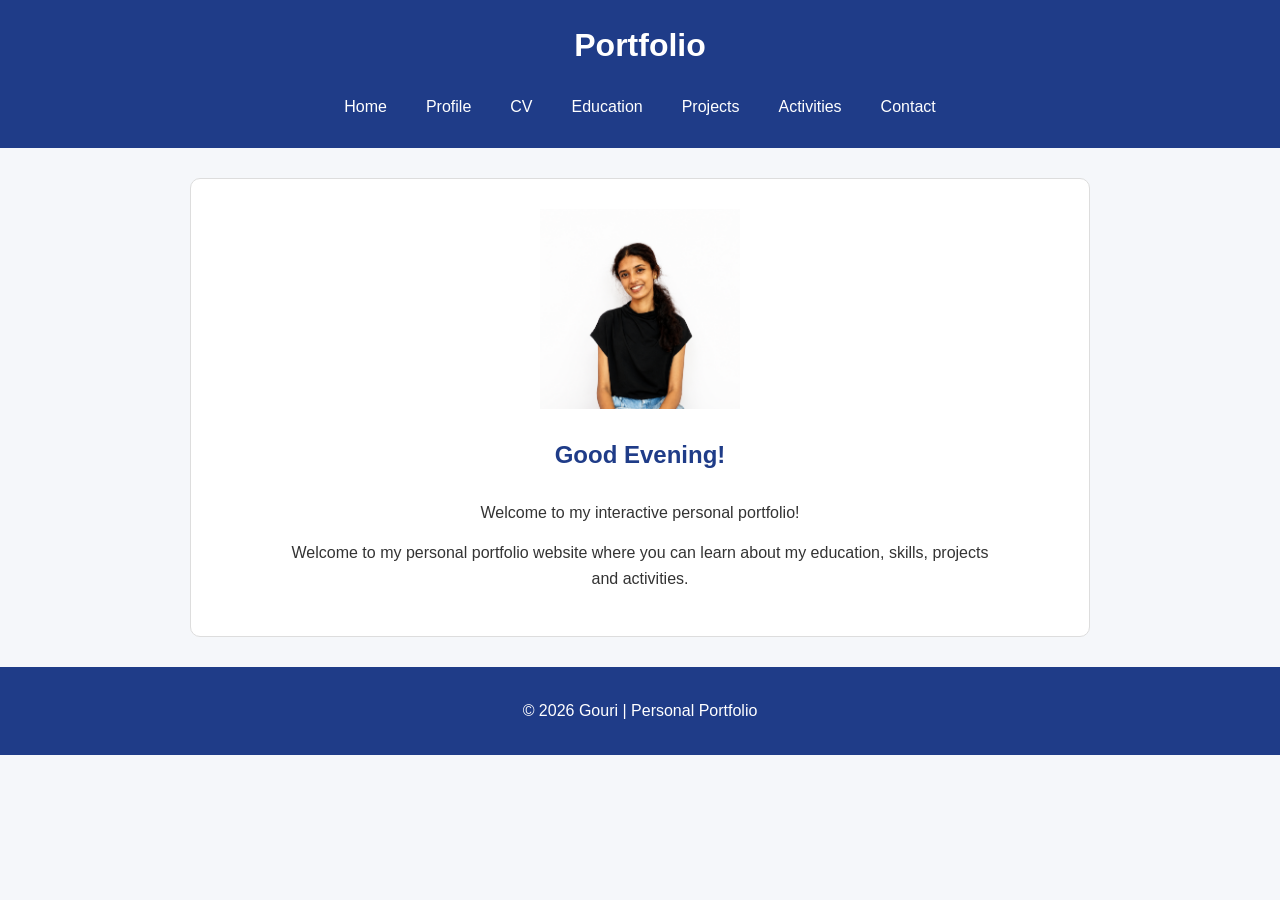
<file: index.html>
<!DOCTYPE html>
<html lang="en">

<head>
    <meta charset="UTF-8">
    <meta name="viewport" content="width=device-width, initial-scale=1.0">

    <meta name="description" content="Personal portfolio of Gouri">
    <meta name="author" content="Gouri">

    <title>Gouri | Home</title>

    <link rel="stylesheet" href="style.css">
</head>

<body>

    <!-- Header -->
    <header>
        <h1>Portfolio</h1>

        <!-- Navigation -->
        <nav>
            <a href="index.html">Home</a>
            <a href="profile.html">Profile</a>
            <a href="cv.html">CV</a>
            <a href="education.html">Education</a>
            <a href="projects.html">Projects</a>
            <a href="activities.html">Activities</a>
            <a href="contact.html">Contact</a>
        </nav>
    </header>


    <!-- Main Content -->
    <main>

        <section class="home">

    <img src="profile.png" alt="Profile Image" style="width: 200px; height: 200px; object-fit: cover;">

    <h2 id="greeting">Welcome!</h2>

<p id="welcome-message">
    Hello! I am Gouri, a B.Tech student specializing in
    Artificial Intelligence and Data Science.
</p>

    <p>
        Welcome to my personal portfolio website where you can
        learn about my education, skills, projects and activities.
    </p>

</section>

    </main>


    <!-- Footer -->
    <footer>
        <p>&copy; 2026 Gouri | Personal Portfolio</p>
    </footer>
<script src="script.js"></script>
</body>

</html>
</file>
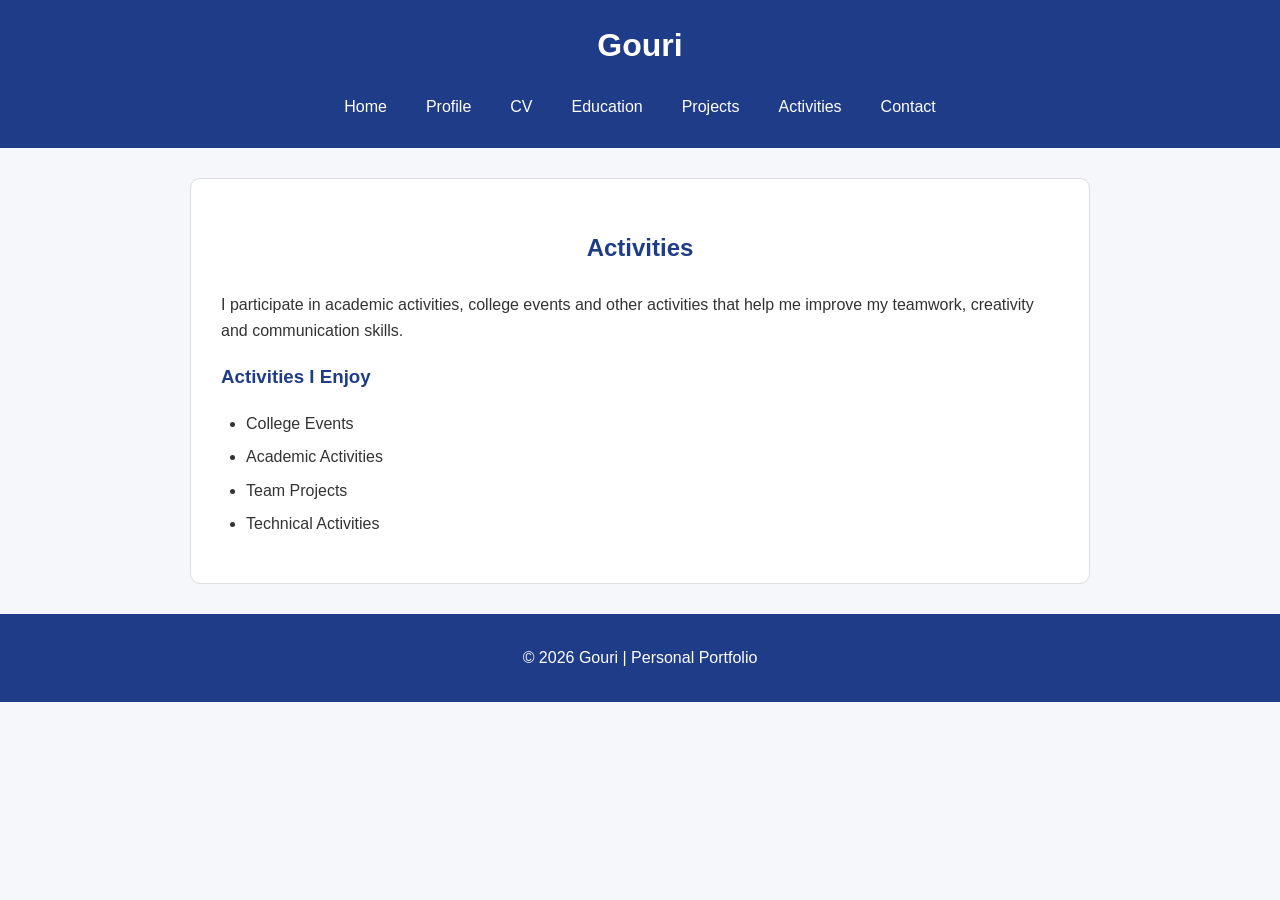
<file: Activities.html>
<!DOCTYPE html>
<html lang="en">

<head>
    <meta charset="UTF-8">
    <meta name="viewport" content="width=device-width, initial-scale=1.0">

    <meta name="description" content="Gouri's activities">
    <meta name="author" content="Gouri">

    <title>Gouri | Activities</title>

    <link rel="stylesheet" href="style.css">
</head>

<body>

    <header>
        <h1>Gouri</h1>

        <nav>
            <a href="index.html">Home</a>
            <a href="profile.html">Profile</a>
            <a href="cv.html">CV</a>
            <a href="education.html">Education</a>
            <a href="projects.html">Projects</a>
            <a href="activities.html">Activities</a>
            <a href="contact.html">Contact</a>
        </nav>
    </header>

    <main>

        <section>

            <h2>Activities</h2>

            <p>
                I participate in academic activities, college events
                and other activities that help me improve my teamwork,
                creativity and communication skills.
            </p>

            <h3>Activities I Enjoy</h3>

            <ul>
                <li>College Events</li>
                <li>Academic Activities</li>
                <li>Team Projects</li>
                <li>Technical Activities</li>
            </ul>

        </section>

    </main>

    <footer>
        <p>&copy; 2026 Gouri | Personal Portfolio</p>
    </footer>

</body>

</html>
</file>
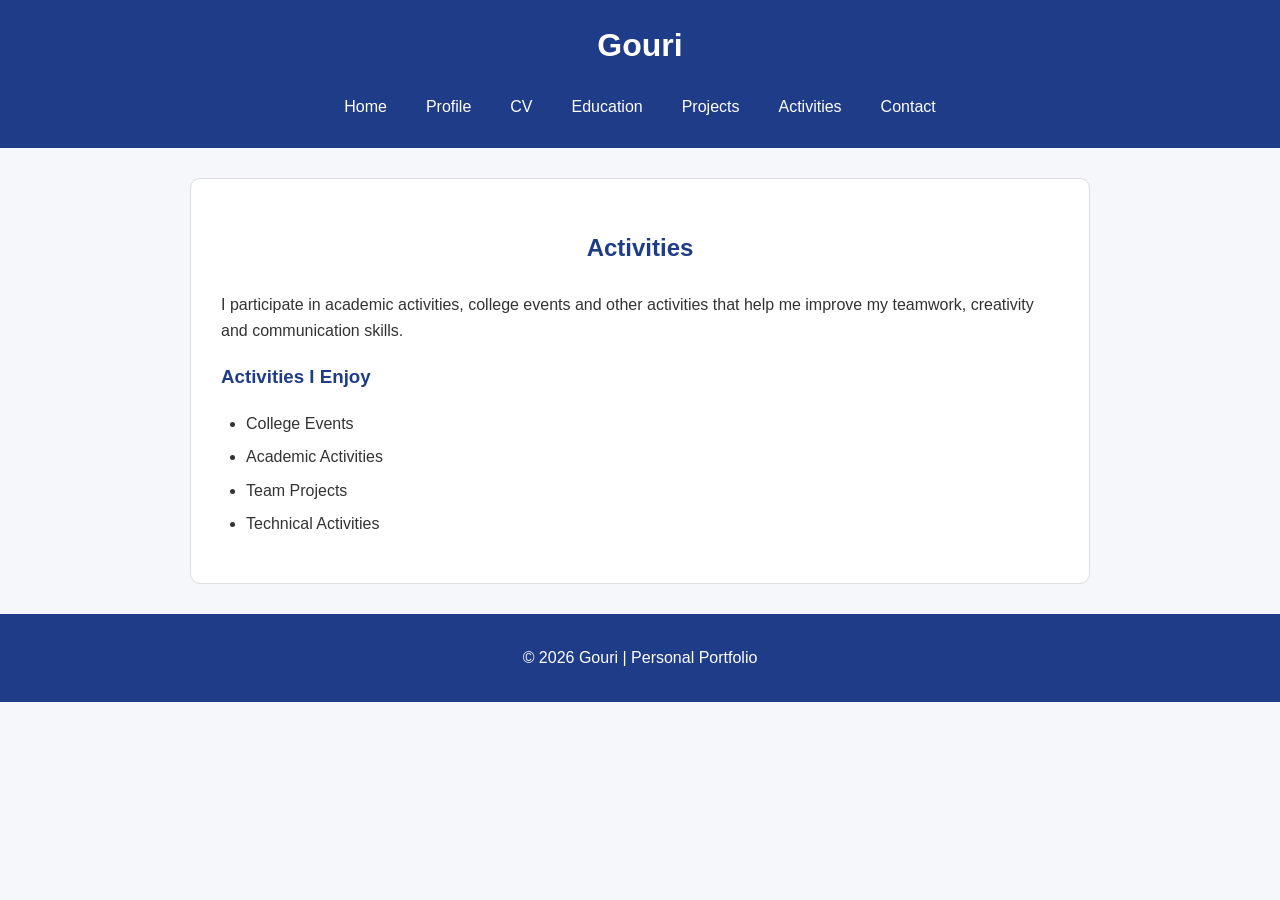
<file: activities.html>
<!DOCTYPE html>
<html lang="en">

<head>
    <meta charset="UTF-8">
    <meta name="viewport" content="width=device-width, initial-scale=1.0">

    <meta name="description" content="Gouri's activities">
    <meta name="author" content="Gouri">

    <title>Gouri | Activities</title>

    <link rel="stylesheet" href="style.css">
</head>

<body>

    <header>
        <h1>Gouri</h1>

        <nav>
            <a href="index.html">Home</a>
            <a href="profile.html">Profile</a>
            <a href="cv.html">CV</a>
            <a href="education.html">Education</a>
            <a href="projects.html">Projects</a>
            <a href="activities.html">Activities</a>
            <a href="contact.html">Contact</a>
        </nav>
    </header>

    <main>

        <section>

            <h2>Activities</h2>

            <p>
                I participate in academic activities, college events
                and other activities that help me improve my teamwork,
                creativity and communication skills.
            </p>

            <h3>Activities I Enjoy</h3>

            <ul>
                <li>College Events</li>
                <li>Academic Activities</li>
                <li>Team Projects</li>
                <li>Technical Activities</li>
            </ul>

        </section>

    </main>

    <footer>
        <p>&copy; 2026 Gouri | Personal Portfolio</p>
    </footer>

</body>

</html>
</file>
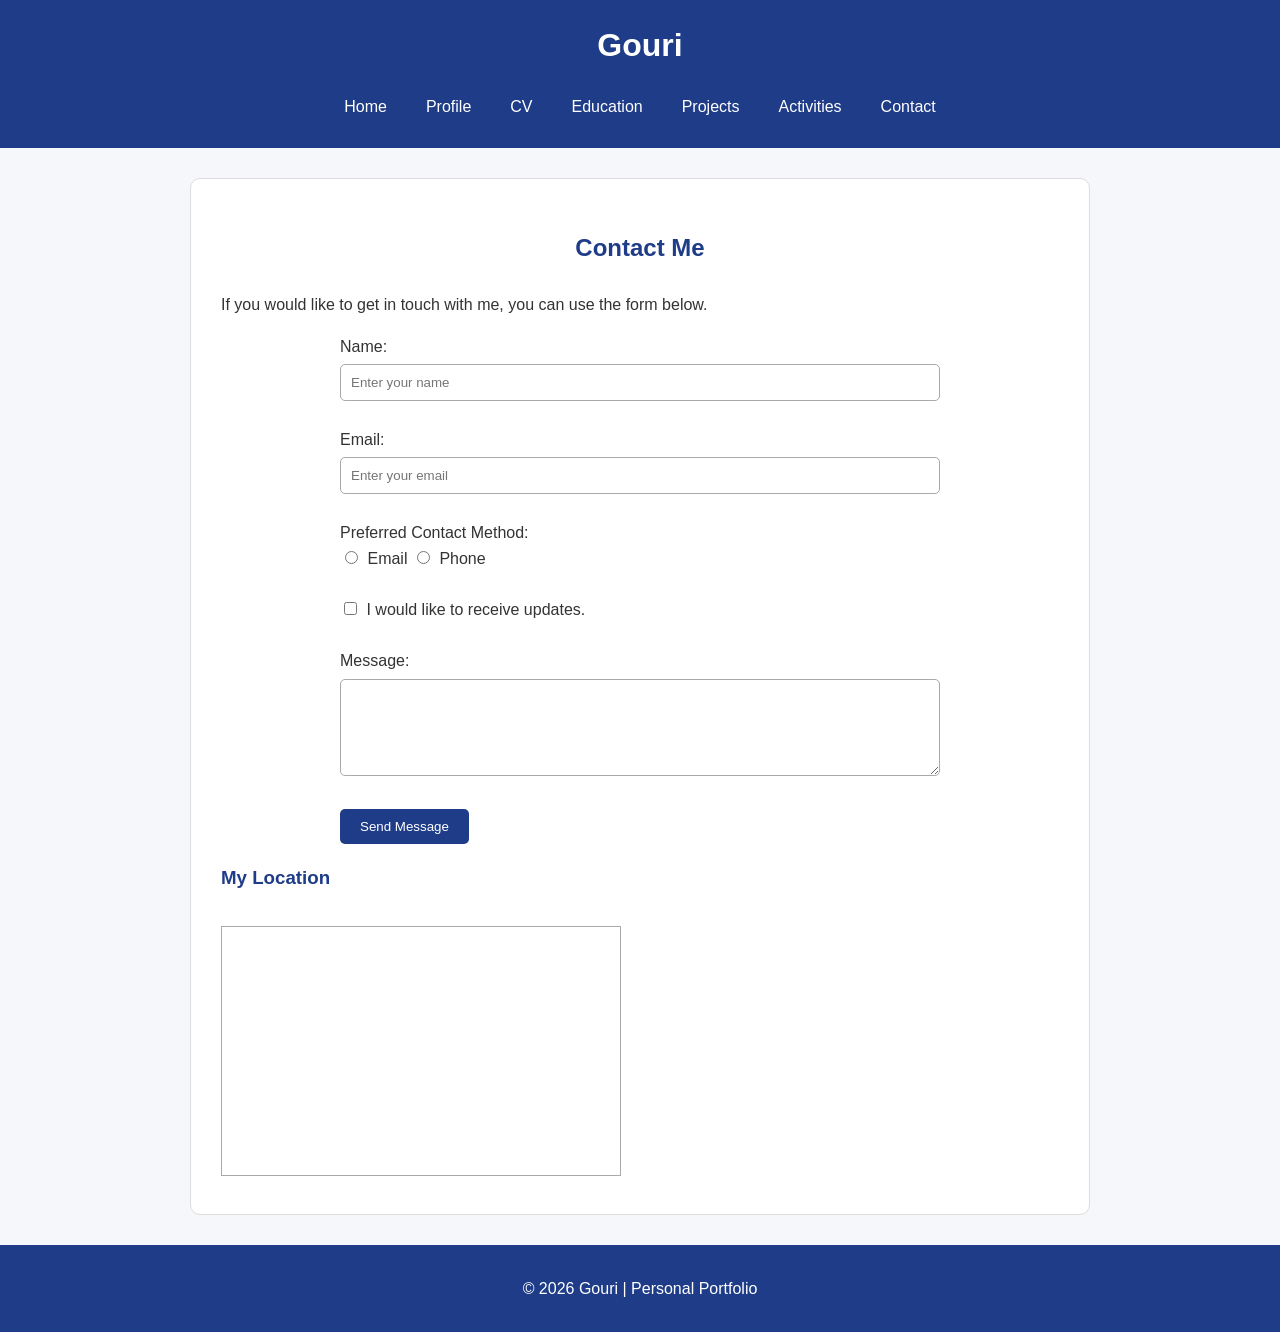
<file: Contact.html>
<!DOCTYPE html>
<html lang="en">

<head>
    <meta charset="UTF-8">
    <meta name="viewport" content="width=device-width, initial-scale=1.0">

    <meta name="description" content="Contact Gouri">
    <meta name="author" content="Gouri">

    <title>Gouri | Contact</title>

    <link rel="stylesheet" href="style.css">
</head>

<body>

    <header>
        <h1>Gouri</h1>

        <nav>
            <a href="index.html">Home</a>
            <a href="profile.html">Profile</a>
            <a href="cv.html">CV</a>
            <a href="education.html">Education</a>
            <a href="projects.html">Projects</a>
            <a href="activities.html">Activities</a>
            <a href="contact.html">Contact</a>
        </nav>
    </header>


    <main>

        <section>

            <h2>Contact Me</h2>

            <p>
                If you would like to get in touch with me, you can
                use the form below.
            </p>


            <!-- Contact Form -->

            <form>

                <label for="name">Name:</label>
                <br>

                <input type="text"
                       id="name"
                       name="name"
                       placeholder="Enter your name"
                       required>

                <br><br>


                <label for="email">Email:</label>
                <br>

                <input type="email"
                       id="email"
                       name="email"
                       placeholder="Enter your email"
                       required>

                <br><br>


                <label>Preferred Contact Method:</label>
                <br>

                <input type="radio"
                       id="email-contact"
                       name="contact"
                       value="email">

                <label for="email-contact">Email</label>

                <input type="radio"
                       id="phone-contact"
                       name="contact"
                       value="phone">

                <label for="phone-contact">Phone</label>

                <br><br>


                <input type="checkbox"
                       id="updates"
                       name="updates">

                <label for="updates">
                    I would like to receive updates.
                </label>

                <br><br>


                <label for="message">Message:</label>
                <br>

                <textarea id="message"
                          name="message"
                          rows="5"
                          cols="30"
                          placeholder="Enter your message">
                </textarea>

                <br><br>


                <button type="submit">Send Message</button>

            </form>


            <!-- Embedded Content -->

            <h3>My Location</h3>

            <iframe
                src="https://www.google.com/maps?q=Kerala,India&output=embed"
                width="400"
                height="250"
                title="Map showing Kerala, India">
            </iframe>

        </section>

    </main>


    <footer>
        <p>&copy; 2026 Gouri | Personal Portfolio</p>
    </footer>

</body>

</html>
</file>
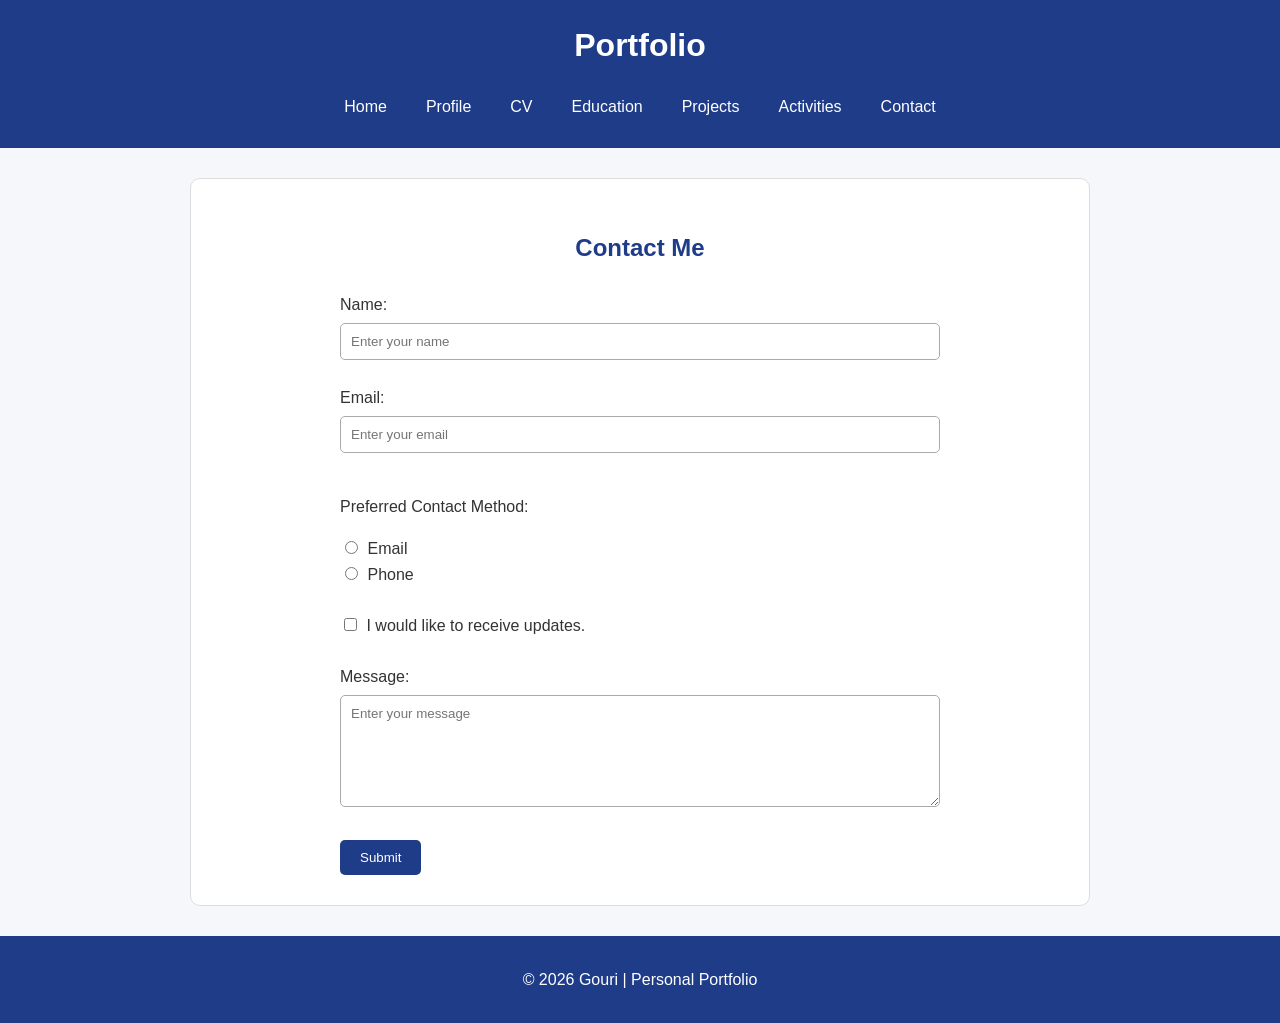
<file: contact.html>
<!DOCTYPE html>
<html lang="en">

<head>
    <meta charset="UTF-8">
    <meta name="viewport" content="width=device-width, initial-scale=1.0">

    <meta name="description" content="Contact Gouri">
    <meta name="author" content="Gouri">

    <title>Gouri | Contact</title>

    <link rel="stylesheet" href="style.css">
</head>

<body>

    <!-- Header -->
    <header>
        <h1>Portfolio</h1>

        <!-- Navigation -->
        <nav>
            <a href="index.html">Home</a>
            <a href="profile.html">Profile</a>
            <a href="cv.html">CV</a>
            <a href="education.html">Education</a>
            <a href="projects.html">Projects</a>
            <a href="activities.html">Activities</a>
            <a href="contact.html">Contact</a>
        </nav>
    </header>


    <!-- Main Content -->
    <main>

        <section>

            <h2>Contact Me</h2>

            <form id="contactForm">

                <!-- Name -->
                <label for="name">Name:</label>

                <input
                    type="text"
                    id="name"
                    name="name"
                    placeholder="Enter your name"
                >

                <span id="nameError"></span>

                <br><br>


                <!-- Email -->
                <label for="email">Email:</label>

                <input
                    type="email"
                    id="email"
                    name="email"
                    placeholder="Enter your email"
                >

                <span id="emailError"></span>

                <br><br>


                <!-- Preferred Contact Method -->
                <p>Preferred Contact Method:</p>

                <input
                    type="radio"
                    id="contactEmail"
                    name="contact"
                    value="email"
                >

                <label for="contactEmail">Email</label>

                <br>

                <input
                    type="radio"
                    id="contactPhone"
                    name="contact"
                    value="phone"
                >

                <label for="contactPhone">Phone</label>

                <br><br>


                <!-- Updates -->
                <input
                    type="checkbox"
                    id="updates"
                    name="updates"
                >

                <label for="updates">
                    I would like to receive updates.
                </label>

                <br><br>


                <!-- Message -->
                <label for="message">Message:</label>

                <textarea
                    id="message"
                    name="message"
                    rows="6"
                    placeholder="Enter your message"
                ></textarea>

                <span id="messageError"></span>

                <br><br>


                <!-- Submit Button -->
                <button type="submit">
                    Submit
                </button>

                <span id="successMessage"></span>

            </form>

        </section>

    </main>


    <!-- Footer -->
    <footer>
        <p>&copy; 2026 Gouri | Personal Portfolio</p>
    </footer>


    <!-- External JavaScript -->
    <script src="script.js"></script>

</body>

</html>
</file>
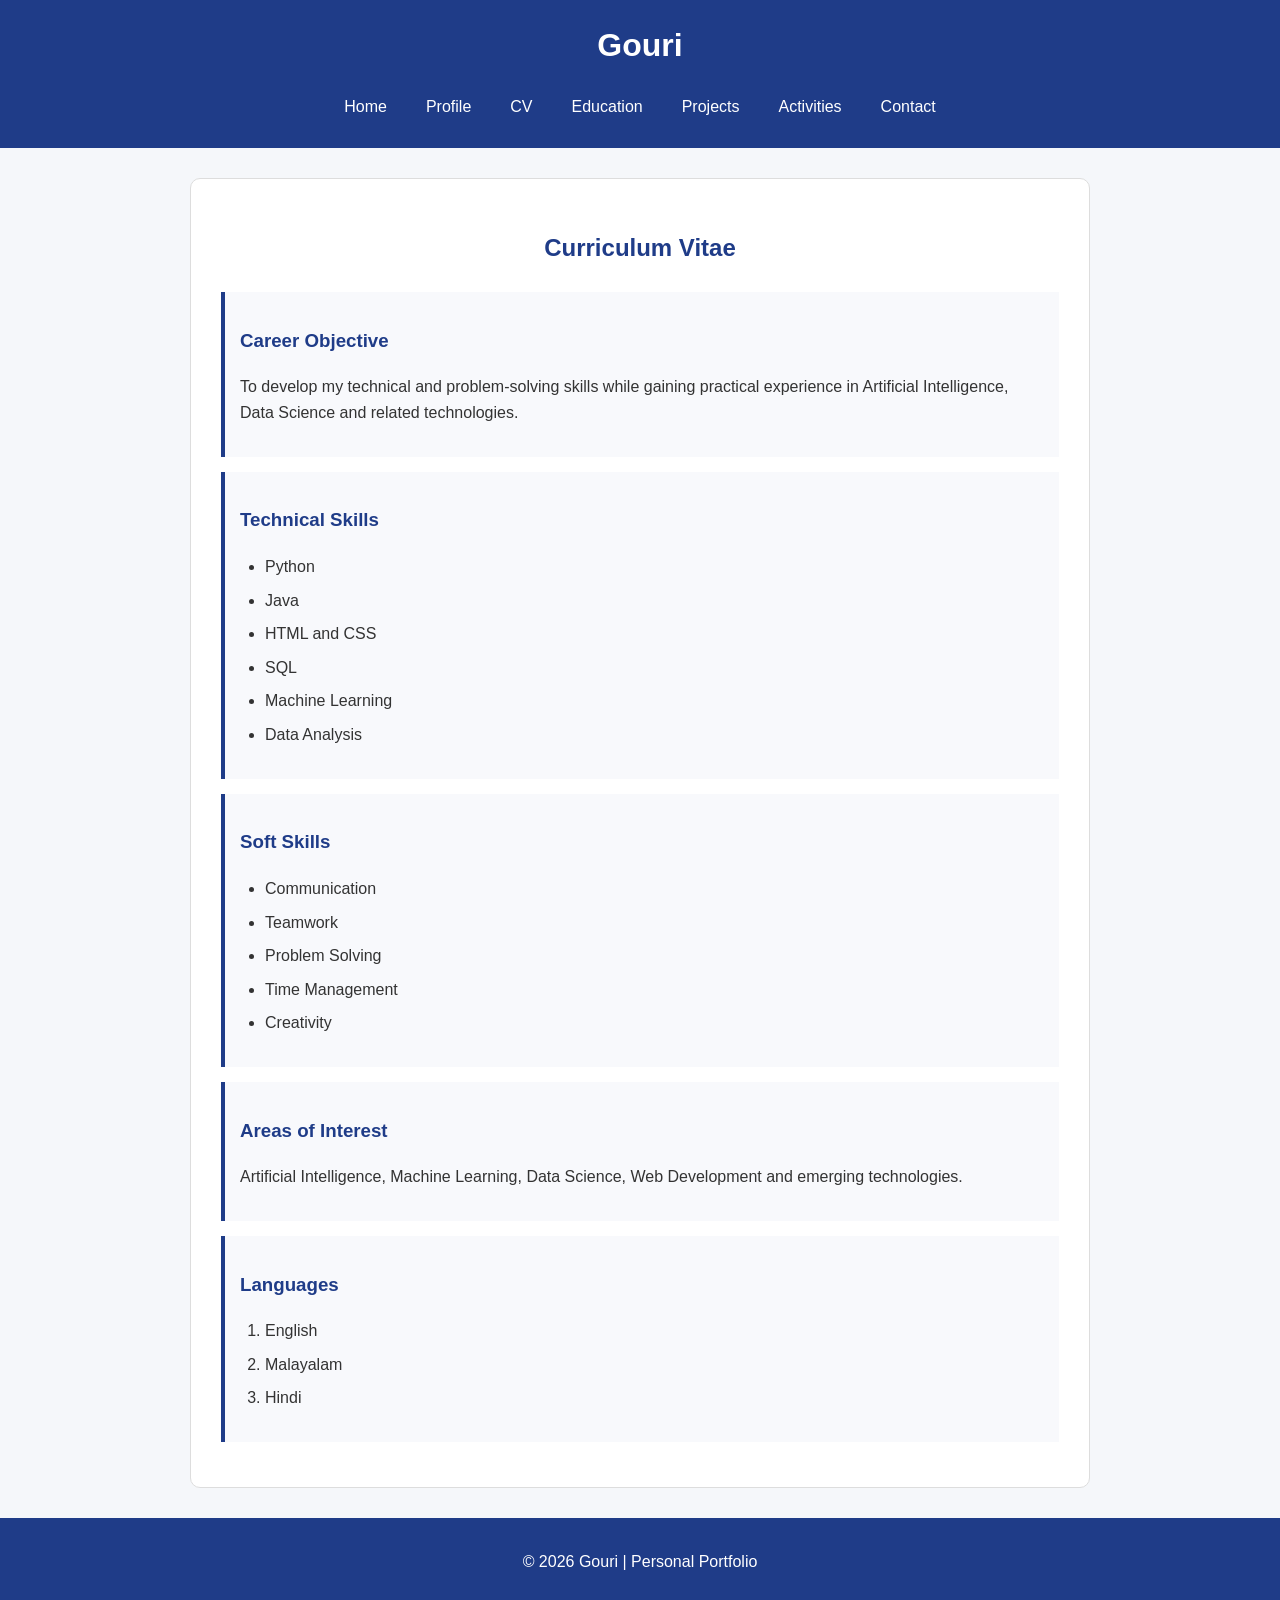
<file: CV.html>
<!DOCTYPE html>
<html lang="en">

<head>
    <meta charset="UTF-8">
    <meta name="viewport" content="width=device-width, initial-scale=1.0">

    <meta name="description" content="Gouri's Curriculum Vitae">
    <meta name="author" content="Gouri">

    <title>Gouri | CV</title>

    <link rel="stylesheet" href="style.css">
</head>

<body>

    <!-- Header -->
    <header>
        <h1>Gouri</h1>

        <nav>
            <a href="index.html">Home</a>
            <a href="profile.html">Profile</a>
            <a href="cv.html">CV</a>
            <a href="education.html">Education</a>
            <a href="projects.html">Projects</a>
            <a href="activities.html">Activities</a>
            <a href="contact.html">Contact</a>
        </nav>
    </header>


    <!-- Main Content -->
    <main>

        <section>

            <h2>Curriculum Vitae</h2>


            <!-- Career Objective -->
            <article>

                <h3>Career Objective</h3>

                <p>
                    To develop my technical and problem-solving skills while
                    gaining practical experience in Artificial Intelligence,
                    Data Science and related technologies.
                </p>

            </article>


            <!-- Technical Skills -->
            <article>

                <h3>Technical Skills</h3>

                <ul>
                    <li>Python</li>
                    <li>Java</li>
                    <li>HTML and CSS</li>
                    <li>SQL</li>
                    <li>Machine Learning</li>
                    <li>Data Analysis</li>
                </ul>

            </article>


            <!-- Soft Skills -->
            <article>

                <h3>Soft Skills</h3>

                <ul>
                    <li>Communication</li>
                    <li>Teamwork</li>
                    <li>Problem Solving</li>
                    <li>Time Management</li>
                    <li>Creativity</li>
                </ul>

            </article>


            <!-- Areas of Interest -->
            <article>

                <h3>Areas of Interest</h3>

                <p>
                    Artificial Intelligence, Machine Learning, Data Science,
                    Web Development and emerging technologies.
                </p>

            </article>


            <!-- Languages -->
            <article>

                <h3>Languages</h3>

                <ol>
                    <li>English</li>
                    <li>Malayalam</li>
                    <li>Hindi</li>
                </ol>

            </article>

        </section>

    </main>


    <!-- Footer -->
    <footer>
        <p>&copy; 2026 Gouri | Personal Portfolio</p>
    </footer>

</body>

</html>
</file>
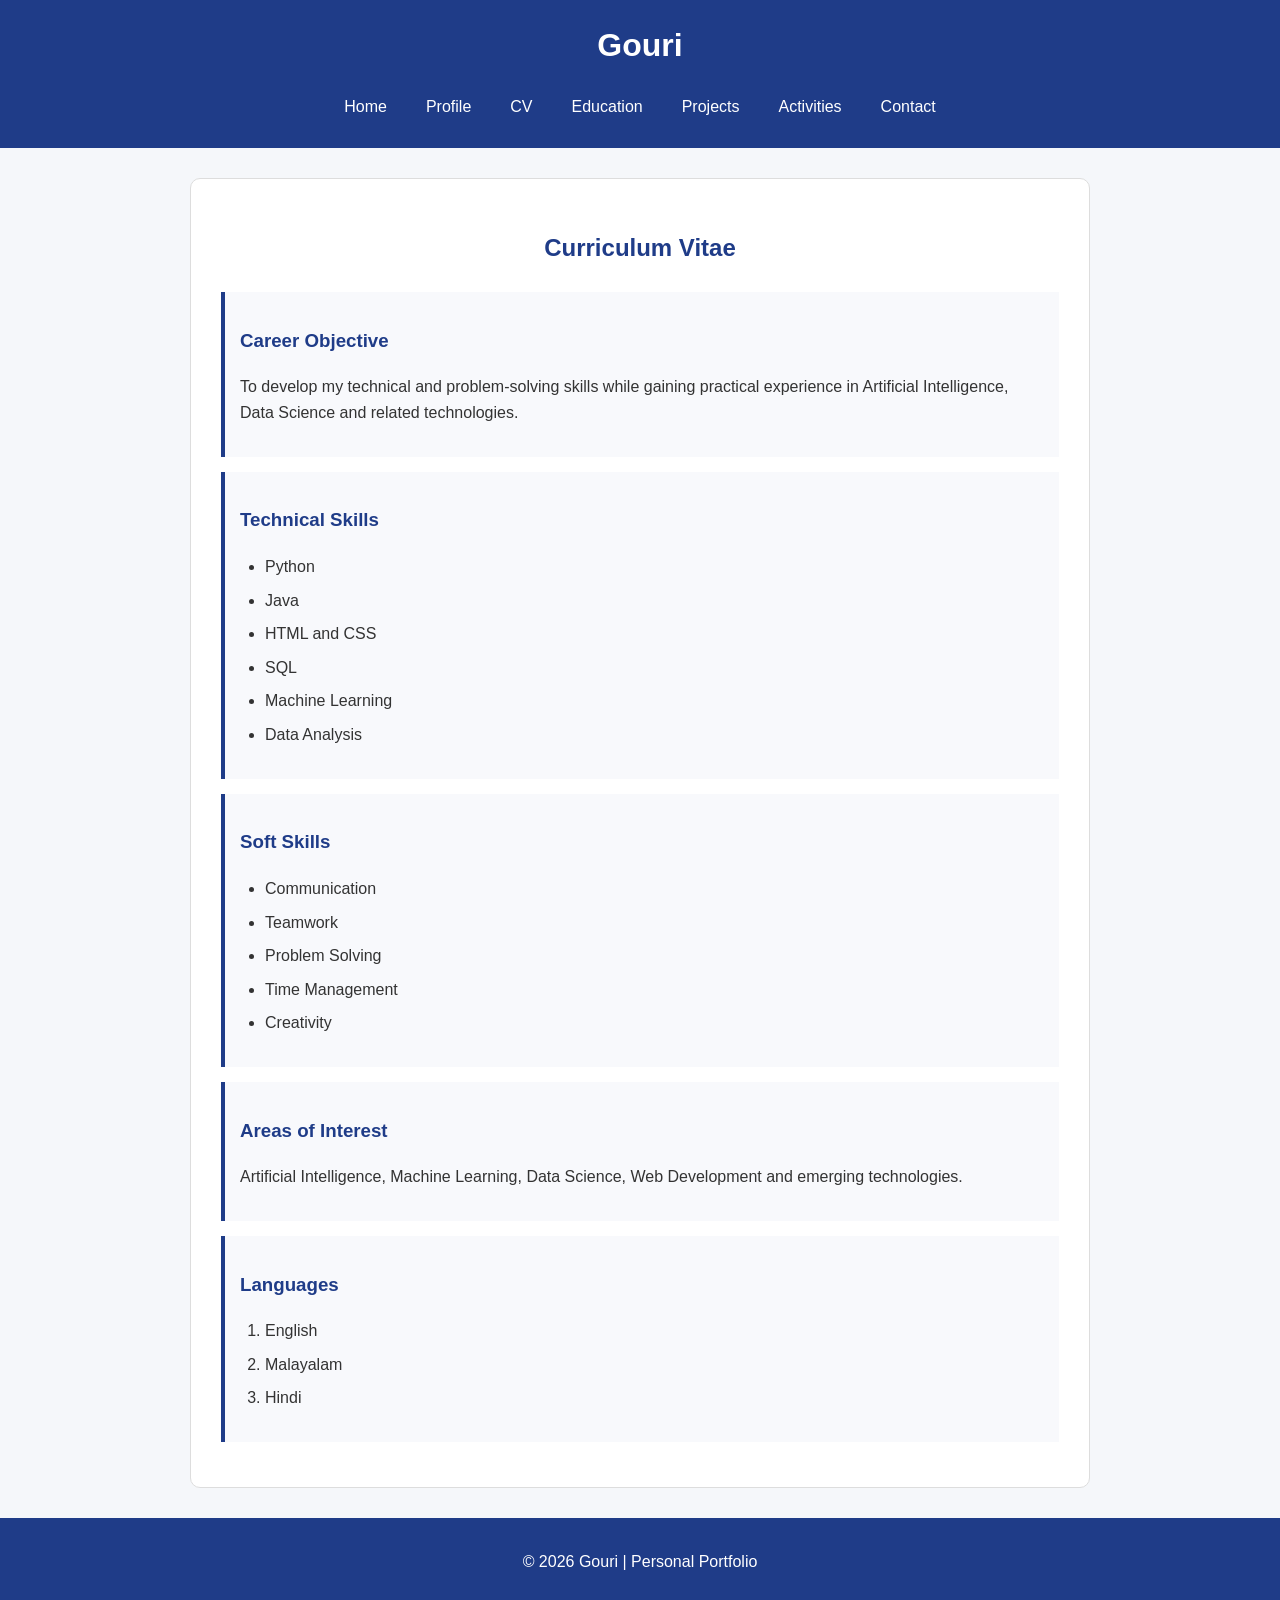
<file: cv.html>
<!DOCTYPE html>
<html lang="en">

<head>
    <meta charset="UTF-8">
    <meta name="viewport" content="width=device-width, initial-scale=1.0">

    <meta name="description" content="Gouri's Curriculum Vitae">
    <meta name="author" content="Gouri">

    <title>Gouri | CV</title>

    <link rel="stylesheet" href="style.css">
</head>

<body>

    <!-- Header -->
    <header>
        <h1>Gouri</h1>

        <nav>
            <a href="index.html">Home</a>
            <a href="profile.html">Profile</a>
            <a href="cv.html">CV</a>
            <a href="education.html">Education</a>
            <a href="projects.html">Projects</a>
            <a href="activities.html">Activities</a>
            <a href="contact.html">Contact</a>
        </nav>
    </header>


    <!-- Main Content -->
    <main>

        <section>

            <h2>Curriculum Vitae</h2>


            <!-- Career Objective -->
            <article>

                <h3>Career Objective</h3>

                <p>
                    To develop my technical and problem-solving skills while
                    gaining practical experience in Artificial Intelligence,
                    Data Science and related technologies.
                </p>

            </article>


            <!-- Technical Skills -->
            <article>

                <h3>Technical Skills</h3>

                <ul>
                    <li>Python</li>
                    <li>Java</li>
                    <li>HTML and CSS</li>
                    <li>SQL</li>
                    <li>Machine Learning</li>
                    <li>Data Analysis</li>
                </ul>

            </article>


            <!-- Soft Skills -->
            <article>

                <h3>Soft Skills</h3>

                <ul>
                    <li>Communication</li>
                    <li>Teamwork</li>
                    <li>Problem Solving</li>
                    <li>Time Management</li>
                    <li>Creativity</li>
                </ul>

            </article>


            <!-- Areas of Interest -->
            <article>

                <h3>Areas of Interest</h3>

                <p>
                    Artificial Intelligence, Machine Learning, Data Science,
                    Web Development and emerging technologies.
                </p>

            </article>


            <!-- Languages -->
            <article>

                <h3>Languages</h3>

                <ol>
                    <li>English</li>
                    <li>Malayalam</li>
                    <li>Hindi</li>
                </ol>

            </article>

        </section>

    </main>


    <!-- Footer -->
    <footer>
        <p>&copy; 2026 Gouri | Personal Portfolio</p>
    </footer>

</body>

</html>
</file>
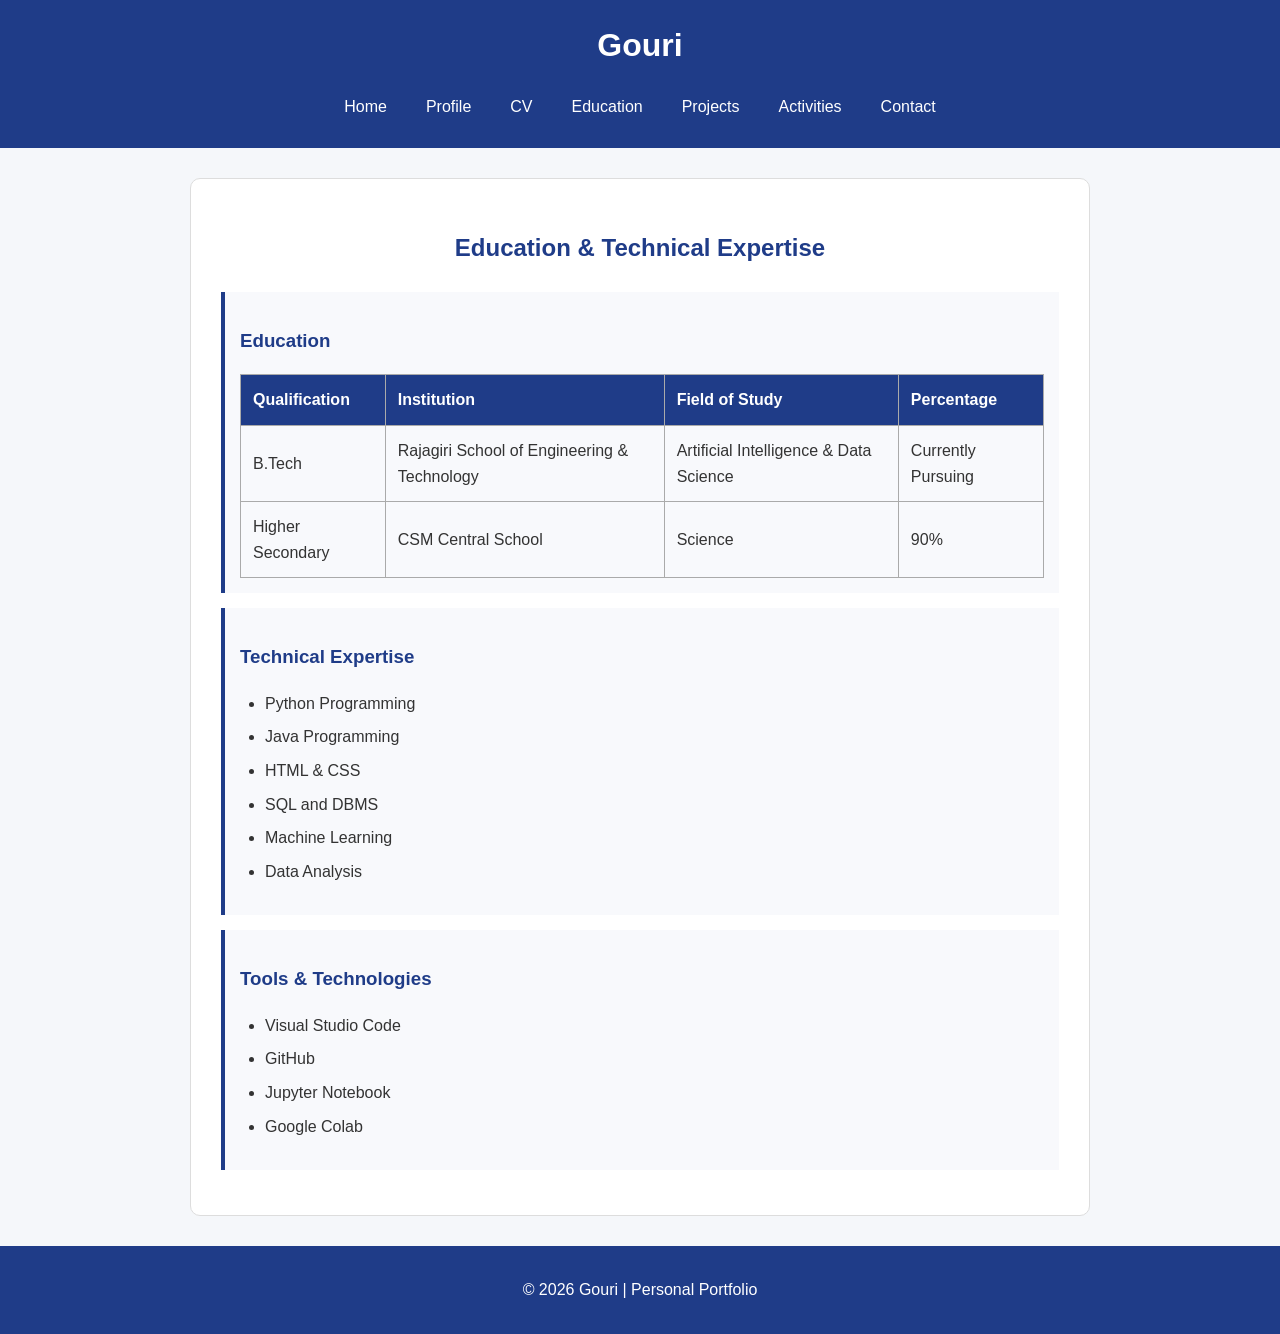
<file: Education.html>
<!DOCTYPE html>
<html lang="en">

<head>
    <meta charset="UTF-8">
    <meta name="viewport" content="width=device-width, initial-scale=1.0">

    <meta name="description" content="Gouri's education and technical expertise">
    <meta name="author" content="Gouri">

    <title>Gouri | Education & Skills</title>

    <link rel="stylesheet" href="style.css">
</head>

<body>

    <!-- Header -->
    <header>
        <h1>Gouri</h1>

        <nav>
            <a href="index.html">Home</a>
            <a href="profile.html">Profile</a>
            <a href="cv.html">CV</a>
            <a href="education.html">Education</a>
            <a href="projects.html">Projects</a>
            <a href="activities.html">Activities</a>
            <a href="contact.html">Contact</a>
        </nav>
    </header>


    <!-- Main Content -->
    <main>

        <section>

            <h2>Education & Technical Expertise</h2>


            <!-- Education Table -->

            <article>

                <h3>Education</h3>

                <table border="1">

                    <tr>
                        <th>Qualification</th>
                        <th>Institution</th>
                        <th>Field of Study</th>
                        <th>Percentage</th>
                    </tr>

                    <tr>
                        <td>B.Tech</td>
                        <td>Rajagiri School of Engineering & Technology</td>
                        <td>Artificial Intelligence & Data Science</td>
                        <td>Currently Pursuing</td>
                    </tr>

                    <tr>
                        <td>Higher Secondary</td>
                        <td>CSM Central School</td>
                        <td>Science</td>
                        <td>90%</td>
                    </tr>

                </table>

            </article>


            <!-- Technical Skills -->

            <article>

                <h3>Technical Expertise</h3>

                <ul>
                    <li>Python Programming</li>
                    <li>Java Programming</li>
                    <li>HTML & CSS</li>
                    <li>SQL and DBMS</li>
                    <li>Machine Learning</li>
                    <li>Data Analysis</li>
                </ul>

            </article>


            <!-- Tools -->

            <article>

                <h3>Tools & Technologies</h3>

                <ul>
                    <li>Visual Studio Code</li>
                    <li>GitHub</li>
                    <li>Jupyter Notebook</li>
                    <li>Google Colab</li>
                </ul>

            </article>

        </section>

    </main>


    <!-- Footer -->
    <footer>
        <p>&copy; 2026 Gouri | Personal Portfolio</p>
    </footer>

</body>

</html>
</file>
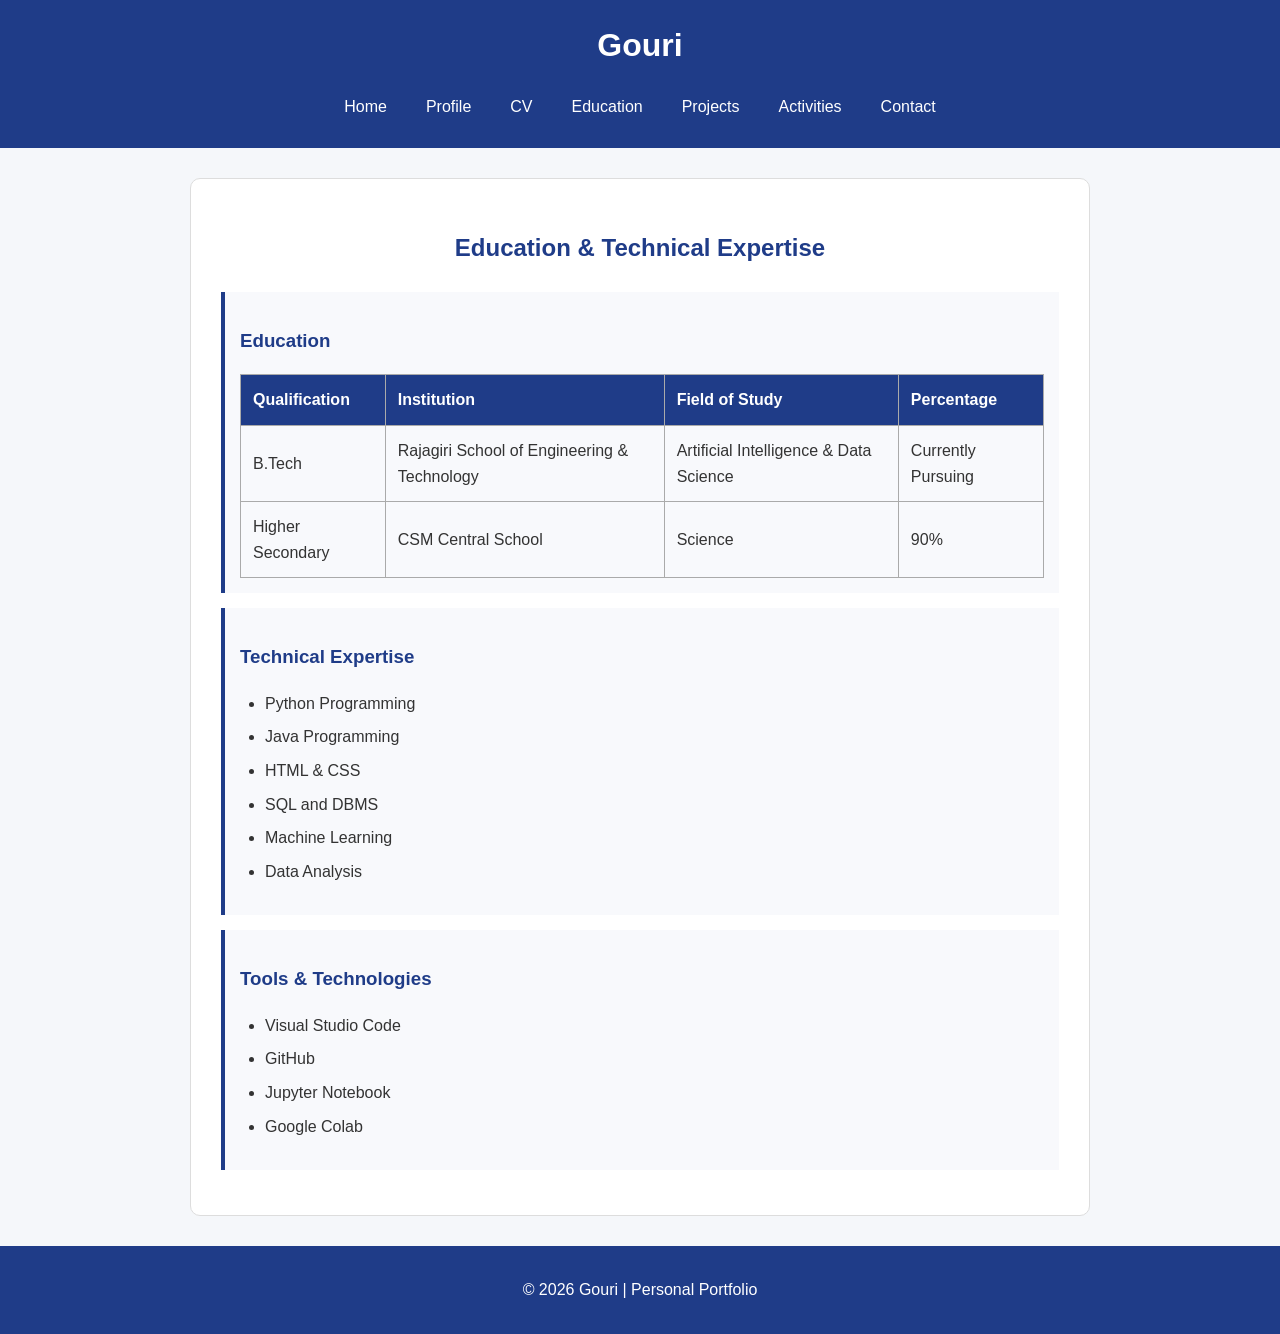
<file: education.html>
<!DOCTYPE html>
<html lang="en">

<head>
    <meta charset="UTF-8">
    <meta name="viewport" content="width=device-width, initial-scale=1.0">

    <meta name="description" content="Gouri's education and technical expertise">
    <meta name="author" content="Gouri">

    <title>Gouri | Education & Skills</title>

    <link rel="stylesheet" href="style.css">
</head>

<body>

    <!-- Header -->
    <header>
        <h1>Gouri</h1>

        <nav>
            <a href="index.html">Home</a>
            <a href="profile.html">Profile</a>
            <a href="cv.html">CV</a>
            <a href="education.html">Education</a>
            <a href="projects.html">Projects</a>
            <a href="activities.html">Activities</a>
            <a href="contact.html">Contact</a>
        </nav>
    </header>


    <!-- Main Content -->
    <main>

        <section>

            <h2>Education & Technical Expertise</h2>


            <!-- Education Table -->

            <article>

                <h3>Education</h3>

                <table border="1">

                    <tr>
                        <th>Qualification</th>
                        <th>Institution</th>
                        <th>Field of Study</th>
                        <th>Percentage</th>
                    </tr>

                    <tr>
                        <td>B.Tech</td>
                        <td>Rajagiri School of Engineering & Technology</td>
                        <td>Artificial Intelligence & Data Science</td>
                        <td>Currently Pursuing</td>
                    </tr>

                    <tr>
                        <td>Higher Secondary</td>
                        <td>CSM Central School</td>
                        <td>Science</td>
                        <td>90%</td>
                    </tr>

                </table>

            </article>


            <!-- Technical Skills -->

            <article>

                <h3>Technical Expertise</h3>

                <ul>
                    <li>Python Programming</li>
                    <li>Java Programming</li>
                    <li>HTML & CSS</li>
                    <li>SQL and DBMS</li>
                    <li>Machine Learning</li>
                    <li>Data Analysis</li>
                </ul>

            </article>


            <!-- Tools -->

            <article>

                <h3>Tools & Technologies</h3>

                <ul>
                    <li>Visual Studio Code</li>
                    <li>GitHub</li>
                    <li>Jupyter Notebook</li>
                    <li>Google Colab</li>
                </ul>

            </article>

        </section>

    </main>


    <!-- Footer -->
    <footer>
        <p>&copy; 2026 Gouri | Personal Portfolio</p>
    </footer>

</body>

</html>
</file>
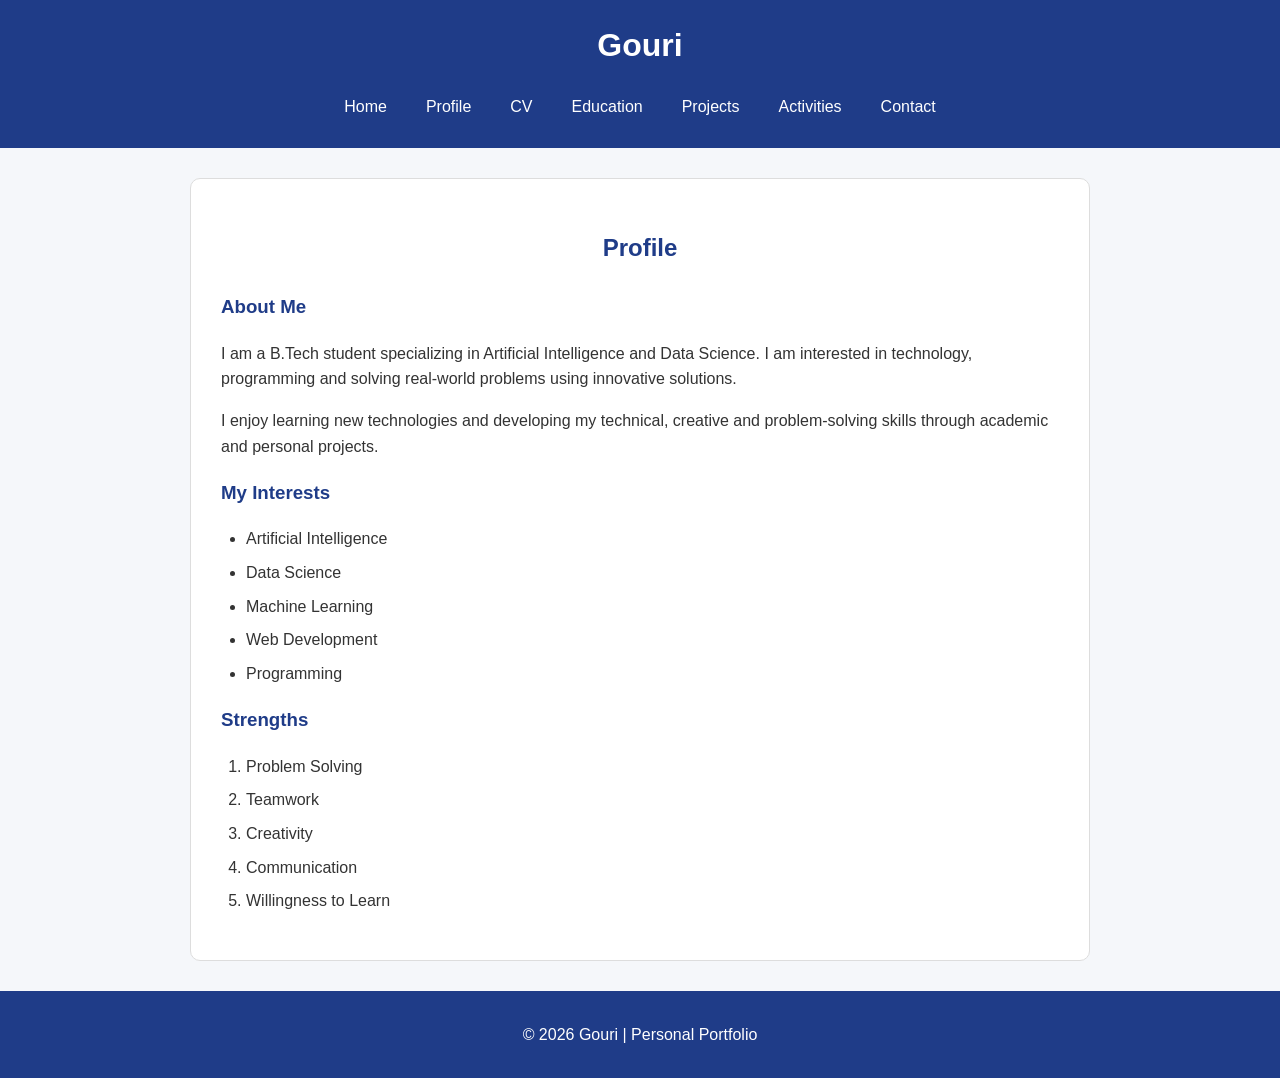
<file: Profile.html>
<!DOCTYPE html>
<html lang="en">

<head>
    <meta charset="UTF-8">
    <meta name="viewport" content="width=device-width, initial-scale=1.0">

    <meta name="description" content="Gouri's personal profile">
    <meta name="author" content="Gouri">

    <title>Gouri | Profile</title>

    <link rel="stylesheet" href="style.css">
</head>

<body>

    <!-- Header -->
    <header>
        <h1>Gouri</h1>

        <nav>
            <a href="index.html">Home</a>
            <a href="profile.html">Profile</a>
            <a href="cv.html">CV</a>
            <a href="education.html">Education</a>
            <a href="projects.html">Projects</a>
            <a href="activities.html">Activities</a>
            <a href="contact.html">Contact</a>
        </nav>
    </header>


    <!-- Main Content -->
    <main>

        <section>

            <h2>Profile</h2>

        

            <h3>About Me</h3>

            <p>
                I am a B.Tech student specializing in Artificial Intelligence
                and Data Science. I am interested in technology, programming
                and solving real-world problems using innovative solutions.
            </p>

            <p>
                I enjoy learning new technologies and developing my technical,
                creative and problem-solving skills through academic and
                personal projects.
            </p>


            <h3>My Interests</h3>

            <ul>
                <li>Artificial Intelligence</li>
                <li>Data Science</li>
                <li>Machine Learning</li>
                <li>Web Development</li>
                <li>Programming</li>
            </ul>


            <h3>Strengths</h3>

            <ol>
                <li>Problem Solving</li>
                <li>Teamwork</li>
                <li>Creativity</li>
                <li>Communication</li>
                <li>Willingness to Learn</li>
            </ol>

        </section>

    </main>


    <!-- Footer -->
    <footer>
        <p>&copy; 2026 Gouri | Personal Portfolio</p>
    </footer>

</body>

</html>
</file>
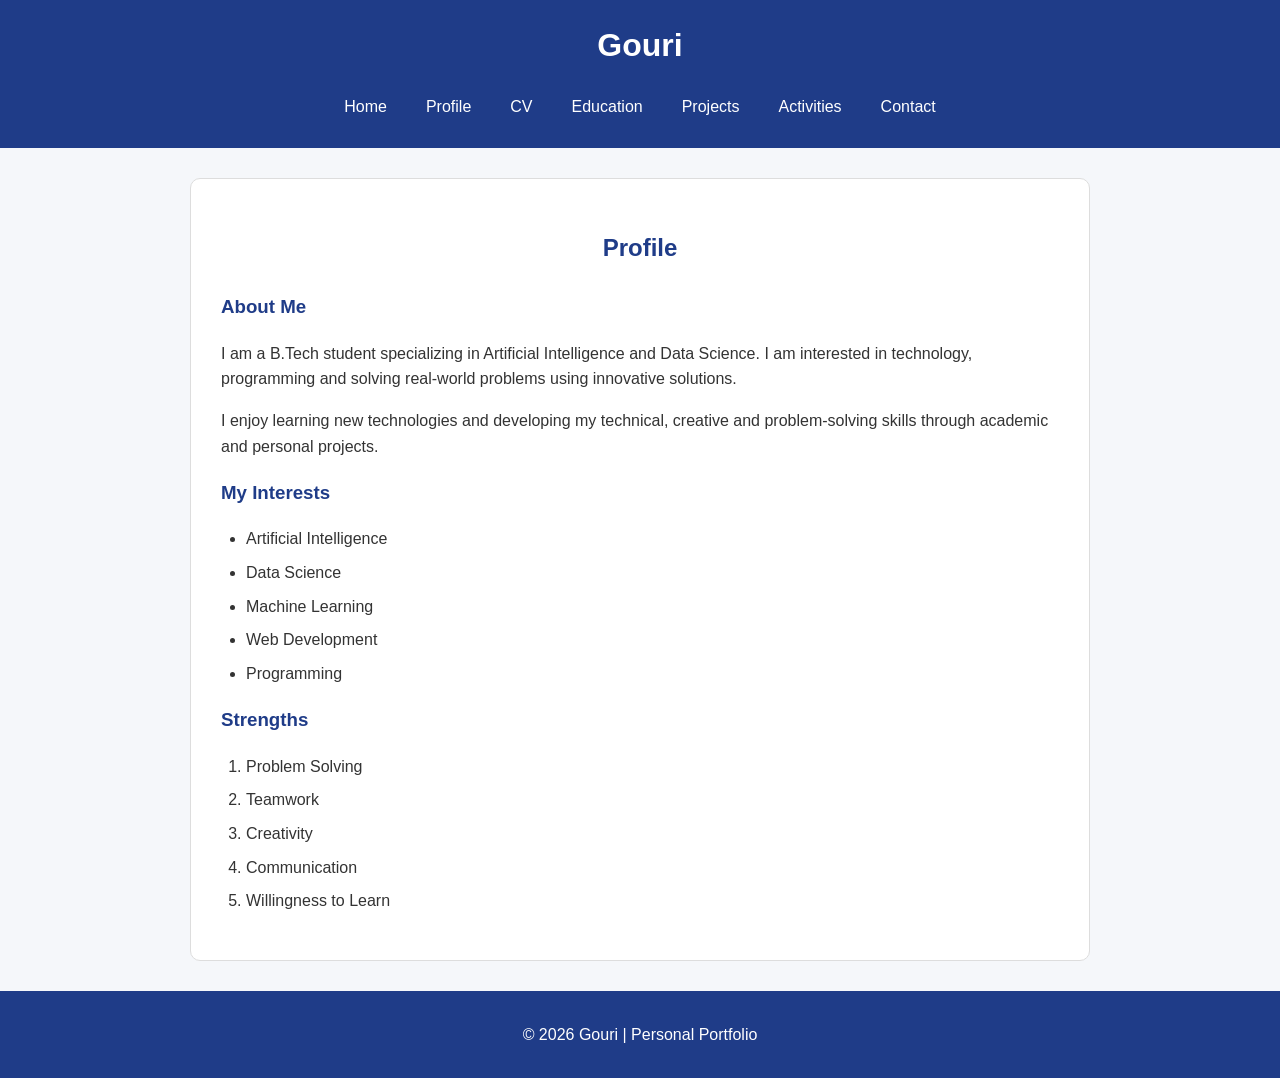
<file: profile.html>
<!DOCTYPE html>
<html lang="en">

<head>
    <meta charset="UTF-8">
    <meta name="viewport" content="width=device-width, initial-scale=1.0">

    <meta name="description" content="Gouri's personal profile">
    <meta name="author" content="Gouri">

    <title>Gouri | Profile</title>

    <link rel="stylesheet" href="style.css">
</head>

<body>

    <!-- Header -->
    <header>
        <h1>Gouri</h1>

        <nav>
            <a href="index.html">Home</a>
            <a href="profile.html">Profile</a>
            <a href="cv.html">CV</a>
            <a href="education.html">Education</a>
            <a href="projects.html">Projects</a>
            <a href="activities.html">Activities</a>
            <a href="contact.html">Contact</a>
        </nav>
    </header>


    <!-- Main Content -->
    <main>

        <section>

            <h2>Profile</h2>

        

            <h3>About Me</h3>

            <p>
                I am a B.Tech student specializing in Artificial Intelligence
                and Data Science. I am interested in technology, programming
                and solving real-world problems using innovative solutions.
            </p>

            <p>
                I enjoy learning new technologies and developing my technical,
                creative and problem-solving skills through academic and
                personal projects.
            </p>


            <h3>My Interests</h3>

            <ul>
                <li>Artificial Intelligence</li>
                <li>Data Science</li>
                <li>Machine Learning</li>
                <li>Web Development</li>
                <li>Programming</li>
            </ul>


            <h3>Strengths</h3>

            <ol>
                <li>Problem Solving</li>
                <li>Teamwork</li>
                <li>Creativity</li>
                <li>Communication</li>
                <li>Willingness to Learn</li>
            </ol>

        </section>

    </main>


    <!-- Footer -->
    <footer>
        <p>&copy; 2026 Gouri | Personal Portfolio</p>
    </footer>

</body>

</html>
</file>
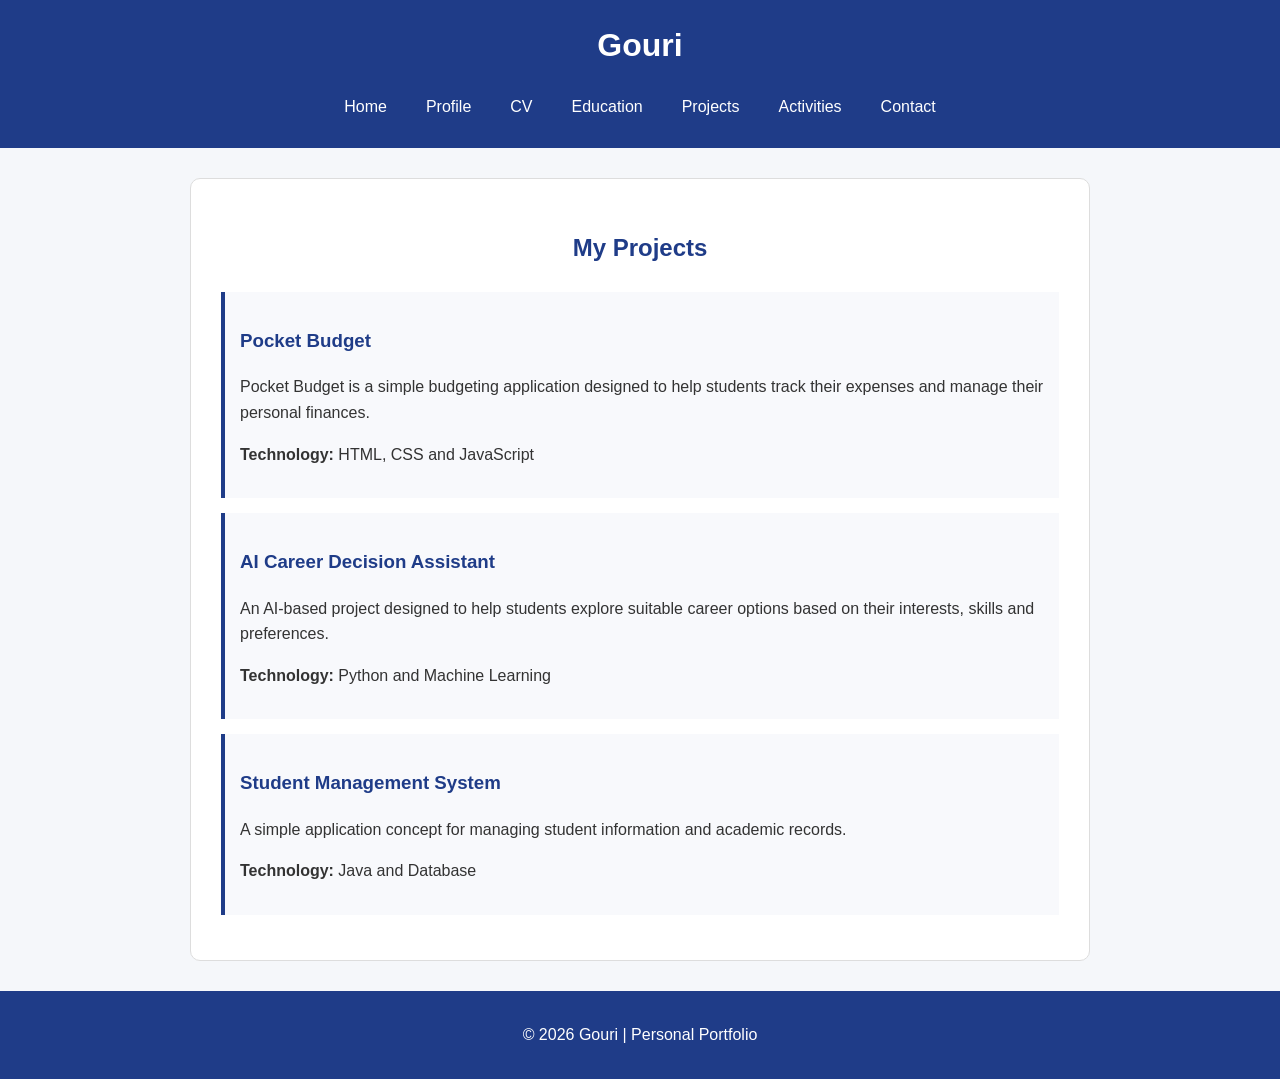
<file: Projects.html>
<!DOCTYPE html>
<html lang="en">

<head>
    <meta charset="UTF-8">
    <meta name="viewport" content="width=device-width, initial-scale=1.0">

    <meta name="description" content="Gouri's academic and personal projects">
    <meta name="author" content="Gouri">

    <title>Gouri | Projects</title>

    <link rel="stylesheet" href="style.css">
</head>

<body>

    <!-- Header -->
    <header>
        <h1>Gouri</h1>

        <nav>
            <a href="index.html">Home</a>
            <a href="profile.html">Profile</a>
            <a href="cv.html">CV</a>
            <a href="education.html">Education</a>
            <a href="projects.html">Projects</a>
            <a href="activities.html">Activities</a>
            <a href="contact.html">Contact</a>
        </nav>
    </header>


    <!-- Main Content -->
    <main>

        <section>

            <h2>My Projects</h2>


            <!-- Project 1 -->

            <article>

                <h3>Pocket Budget</h3>

                <p>
                    Pocket Budget is a simple budgeting application designed
                    to help students track their expenses and manage their
                    personal finances.
                </p>

                <p>
                    <strong>Technology:</strong>
                    HTML, CSS and JavaScript
                </p>

            </article>


            <!-- Project 2 -->

            <article>

                <h3>AI Career Decision Assistant</h3>

                <p>
                    An AI-based project designed to help students explore
                    suitable career options based on their interests,
                    skills and preferences.
                </p>

                <p>
                    <strong>Technology:</strong>
                    Python and Machine Learning
                </p>

            </article>


            <!-- Project 3 -->

            <article>

                <h3>Student Management System</h3>

                <p>
                    A simple application concept for managing student
                    information and academic records.
                </p>

                <p>
                    <strong>Technology:</strong>
                    Java and Database
                </p>

            </article>

        </section>

    </main>


    <!-- Footer -->
    <footer>
        <p>&copy; 2026 Gouri | Personal Portfolio</p>
    </footer>

</body>

</html>
</file>
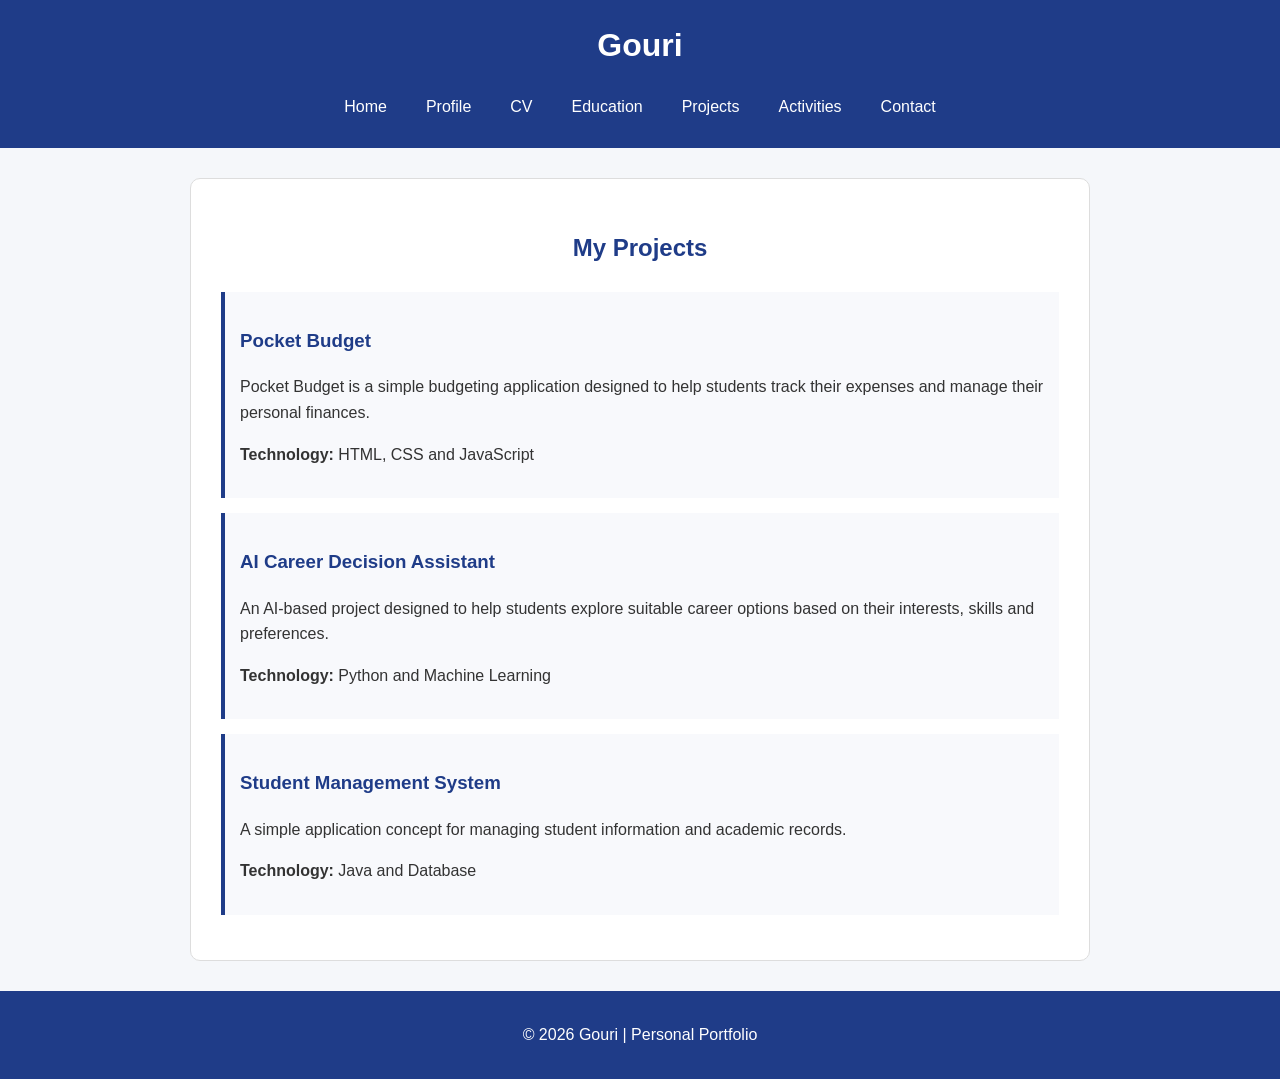
<file: projects.html>
<!DOCTYPE html>
<html lang="en">

<head>
    <meta charset="UTF-8">
    <meta name="viewport" content="width=device-width, initial-scale=1.0">

    <meta name="description" content="Gouri's academic and personal projects">
    <meta name="author" content="Gouri">

    <title>Gouri | Projects</title>

    <link rel="stylesheet" href="style.css">
</head>

<body>

    <!-- Header -->
    <header>
        <h1>Gouri</h1>

        <nav>
            <a href="index.html">Home</a>
            <a href="profile.html">Profile</a>
            <a href="cv.html">CV</a>
            <a href="education.html">Education</a>
            <a href="projects.html">Projects</a>
            <a href="activities.html">Activities</a>
            <a href="contact.html">Contact</a>
        </nav>
    </header>


    <!-- Main Content -->
    <main>

        <section>

            <h2>My Projects</h2>


            <!-- Project 1 -->

            <article>

                <h3>Pocket Budget</h3>

                <p>
                    Pocket Budget is a simple budgeting application designed
                    to help students track their expenses and manage their
                    personal finances.
                </p>

                <p>
                    <strong>Technology:</strong>
                    HTML, CSS and JavaScript
                </p>

            </article>


            <!-- Project 2 -->

            <article>

                <h3>AI Career Decision Assistant</h3>

                <p>
                    An AI-based project designed to help students explore
                    suitable career options based on their interests,
                    skills and preferences.
                </p>

                <p>
                    <strong>Technology:</strong>
                    Python and Machine Learning
                </p>

            </article>


            <!-- Project 3 -->

            <article>

                <h3>Student Management System</h3>

                <p>
                    A simple application concept for managing student
                    information and academic records.
                </p>

                <p>
                    <strong>Technology:</strong>
                    Java and Database
                </p>

            </article>

        </section>

    </main>


    <!-- Footer -->
    <footer>
        <p>&copy; 2026 Gouri | Personal Portfolio</p>
    </footer>

</body>

</html>
</file>
<file: style.css>
/* General */

* {
    box-sizing: border-box;
}

body {
    margin: 0;
    font-family: Arial, sans-serif;
    line-height: 1.6;
    color: #333;
    background-color: #f5f7fa;
}

header {
    background-color: #1f3c88;
    color: white;
    padding: 20px;
    text-align: center;
}

header h1 {
    margin: 0 0 15px;
}


/* Navigation */

nav {
    display: flex;
    justify-content: center;
    flex-wrap: wrap;
    gap: 15px;
}

nav a {
    color: white;
    text-decoration: none;
    padding: 8px 12px;
    border-radius: 5px;
}

nav a:hover {
    background-color: #162d66;
}


/* Main content */

main {
    width: 90%;
    max-width: 900px;
    margin: 30px auto;
}


/* Sections */

section {
    background-color: white;
    padding: 30px;
    margin-bottom: 25px;
    border-radius: 10px;
    border: 1px solid #ddd;
}

section h2 {
    color: #1f3c88;
    text-align: center;
    margin-bottom: 25px;
}

section h3 {
    color: #1f3c88;
}


/* Home */

.home {
    text-align: center;
}

.home p {
    max-width: 700px;
    margin: 15px auto;
}


/* Articles */

article {
    padding: 15px;
    margin: 15px 0;
    border-left: 4px solid #1f3c88;
    background-color: #f8f9fc;
}


/* Lists */

ul,
ol {
    padding-left: 25px;
}

li {
    margin-bottom: 8px;
}


/* Tables */

table {
    width: 100%;
    border-collapse: collapse;
    margin-top: 15px;
}

th,
td {
    border: 1px solid #aaa;
    padding: 12px;
    text-align: left;
}

th {
    background-color: #1f3c88;
    color: white;
}


/* Forms */

form {
    max-width: 600px;
    margin: auto;
}

input[type="text"],
input[type="email"],
textarea {
    width: 100%;
    padding: 10px;
    margin-top: 5px;
    border: 1px solid #aaa;
    border-radius: 5px;
    font-family: Arial, sans-serif;
}

input[type="radio"],
input[type="checkbox"] {
    margin-right: 5px;
}

textarea {
    resize: vertical;
}


/* Button */

button {
    background-color: #1f3c88;
    color: white;
    border: none;
    padding: 10px 20px;
    border-radius: 5px;
    cursor: pointer;
}

button:hover {
    background-color: #162d66;
}


/* Iframe */

iframe {
    max-width: 100%;
    border: 1px solid #aaa;
    margin-top: 15px;
}


/* Footer */

footer {
    background-color: #1f3c88;
    color: white;
    text-align: center;
    padding: 15px;
    margin-top: 30px;
}


/* Responsive Design */

@media (max-width: 600px) {

    header {
        padding: 15px;
    }

    nav {
        flex-direction: column;
        align-items: center;
        gap: 5px;
    }

    main {
        width: 95%;
        margin: 20px auto;
    }

    section {
        padding: 20px;
    }

    table {
        font-size: 14px;
    }

    th,
    td {
        padding: 8px;
    }

}
.profile-image {
    width: 200px;
    height: 200px;
    object-fit: cover;
}
</file>
